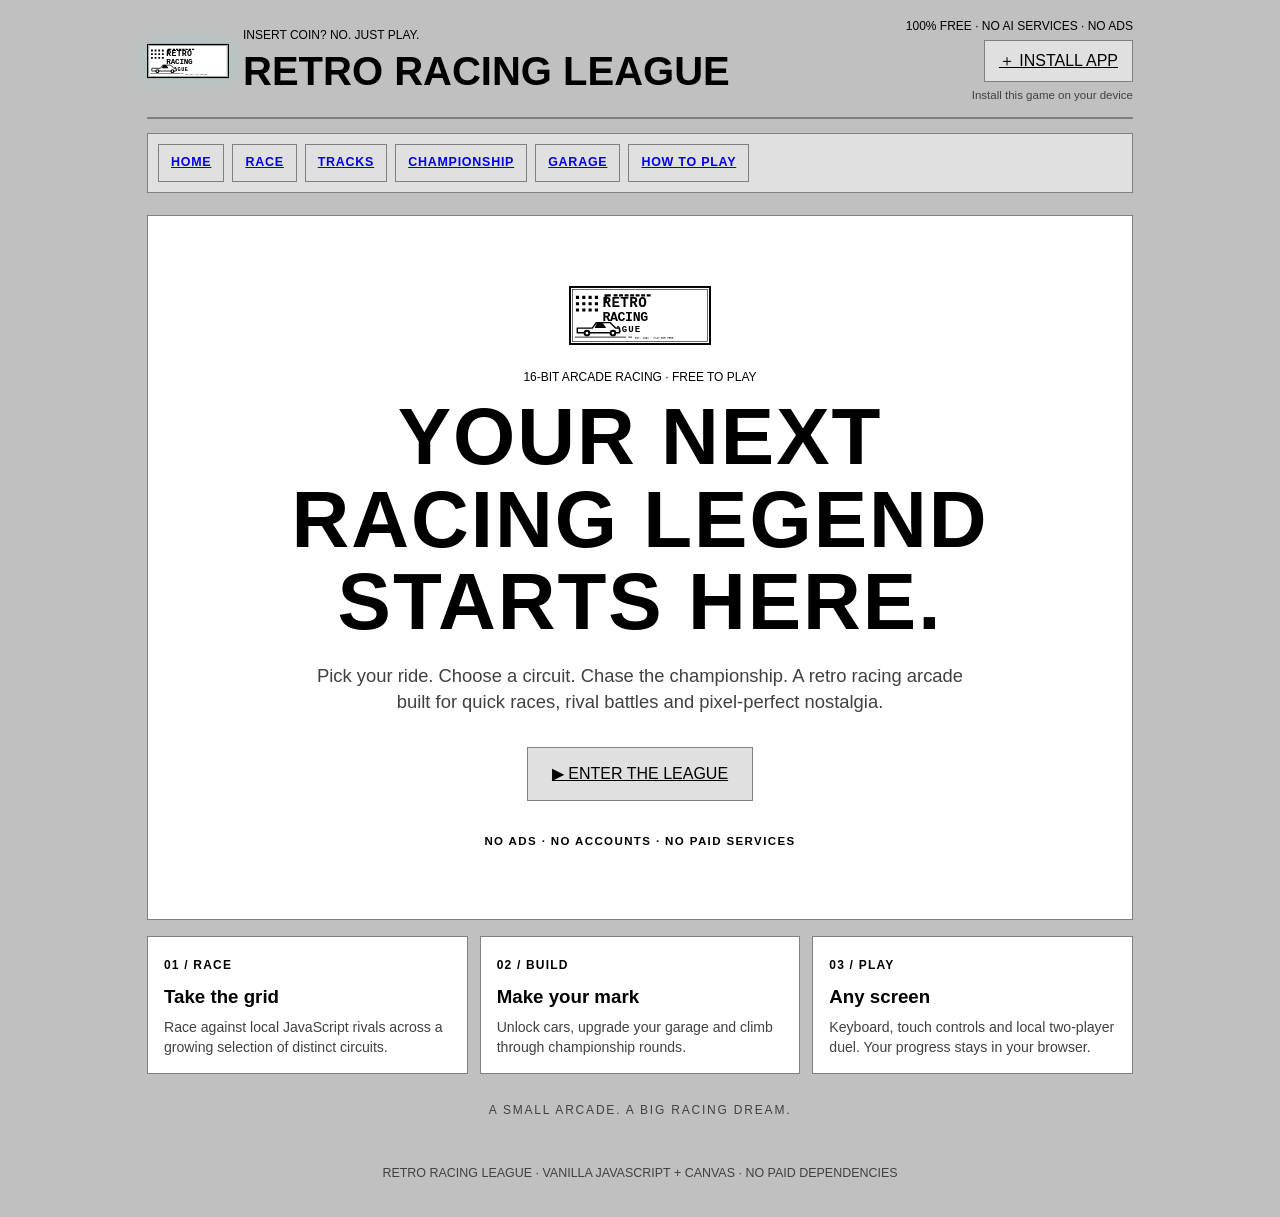
<file: index.html>
<!doctype html>
<html lang="en">
<head>
<meta charset="utf-8"><meta name="viewport" content="width=device-width,initial-scale=1,viewport-fit=cover">
<meta name="theme-color" content="#101018"><meta name="description" content="A free 16-bit arcade racing career. Original Canvas graphics, local JavaScript rivals, no ads, no accounts, no paid services.">
<meta name="application-name" content="Retro Racing League"><meta name="mobile-web-app-capable" content="yes"><meta name="apple-mobile-web-app-capable" content="yes"><meta name="apple-mobile-web-app-title" content="Retro Racing League"><meta name="apple-mobile-web-app-status-bar-style" content="black-translucent">
<link rel="icon" type="image/svg+xml" href="assets/rrl-icon.svg"><link rel="apple-touch-icon" href="assets/rrl-logo.svg"><link rel="manifest" href="manifest.webmanifest">
<title>Retro Racing League</title><link rel="stylesheet" href="css/style.css">
</head>
<body><div class="shell">
<header class="mast"><a class="brand-lockup brand-home" href="#landing" aria-label="Retro Racing League home"><img class="brand-logo" src="assets/rrl-logo.svg" width="76" height="76" alt=""><div><p class="eyebrow">INSERT COIN? NO. JUST PLAY.</p><h1>RETRO <span>RACING</span> LEAGUE</h1></div></a><div class="mast-actions"><p class="free-tag">100% FREE · NO AI SERVICES · NO ADS</p><button id="installApp" class="install-button" type="button">＋ INSTALL APP</button><p id="installStatus" class="install-status" role="status" aria-live="polite">Install this game on your device</p></div></header>
<nav class="site-nav" aria-label="Main navigation"><a href="index.html">HOME</a><a href="index.html#game">RACE</a><a href="tracks.html">TRACKS</a><a href="championship.html">CHAMPIONSHIP</a><a href="garage.html">GARAGE</a><a href="how-to-play.html">HOW TO PLAY</a></nav>
<main id="landingPage" class="landing-page">
<section class="landing-hero"><div class="landing-mark"><img src="assets/rrl-logo.svg" alt="Retro Racing League emblem"></div><p class="eyebrow">16-BIT ARCADE RACING · FREE TO PLAY</p><h2>YOUR NEXT<br><span>RACING LEGEND</span><br>STARTS HERE.</h2><p class="landing-copy">Pick your ride. Choose a circuit. Chase the championship. A retro racing arcade built for quick races, rival battles and pixel-perfect nostalgia.</p><a class="landing-start" href="#game">▶ ENTER THE LEAGUE</a><p class="landing-free">NO ADS · NO ACCOUNTS · NO PAID SERVICES</p></section>
<section class="landing-features"><article><b>01 / RACE</b><h3>Take the grid</h3><p>Race against local JavaScript rivals across a growing selection of distinct circuits.</p></article><article><b>02 / BUILD</b><h3>Make your mark</h3><p>Unlock cars, upgrade your garage and climb through championship rounds.</p></article><article><b>03 / PLAY</b><h3>Any screen</h3><p>Keyboard, touch controls and local two-player duel. Your progress stays in your browser.</p></article></section>
<p class="landing-foot">A SMALL ARCADE. A BIG RACING DREAM.</p></main>
<main id="gamePage" hidden>
<section class="game-panel">
<div id="canvasFrame" class="canvas-frame"><canvas id="game" width="800" height="500" aria-label="Top-down racing game. Use arrow keys or touch controls."></canvas>
<div id="overlay" class="overlay"><h2 id="overlayTitle">READY, RACER?</h2><p id="overlayText">Choose your setup and race three laps.</p><button id="startBtn">▶ START RACE</button></div></div>
<div class="race-strip"><span id="status" role="status" aria-live="polite">GRID READY</span><span id="speed">SPEED 000</span><span id="lap">LAP 0 / 3</span><span id="position">POS — / 4</span></div>
<div class="touch-controls" role="group" aria-label="On-screen driving buttons. Press and hold to steer, accelerate, brake, or use nitro."><button class="drive-button steer-button" data-control="left" aria-label="Hold to steer left">◀</button><button class="drive-button brake-button" data-control="brake" aria-label="Hold to brake">▼ BRAKE</button><button class="drive-button steer-button" data-control="right" aria-label="Hold to steer right">▶</button><button class="drive-button nitro-button" data-control="nitro" aria-label="Hold to use nitro">⚡ NITRO</button><button class="drive-button start-button" id="mobileStart" type="button">▶ START</button><button class="drive-button gas-button" data-control="gas" aria-label="Hold to accelerate">▲ GAS</button></div>
<p class="hint">KEYS: <kbd>←</kbd><kbd>→</kbd> steer · <kbd>↑</kbd> accelerate · <kbd>↓</kbd> brake · <kbd>SPACE</kbd> nitro · <kbd>P</kbd> pause · <kbd>ENTER</kbd> start · P2: <kbd>W</kbd><kbd>A</kbd><kbd>S</kbd><kbd>D</kbd> drive, <kbd>SHIFT</kbd> nitro</p>
</section>
<aside class="sidebar">
<section class="panel"><h2>RACE SETUP</h2>
<label for="difficulty">Difficulty</label><select id="difficulty"><option value="easy">Easy</option><option value="normal" selected>Normal</option><option value="hard">Hard</option><option value="expert">Expert</option></select>
<label for="mode">Race mode</label><select id="mode"><option value="grandprix">Grand Prix</option><option value="timeattack">Time Attack</option><option value="elimination">Elimination</option><option value="endurance">Endurance</option><option value="duel">LOCAL 2-PLAYER DUEL</option></select>
<label for="track">Circuit</label><select id="track"><option value="neon">Neon City</option><option value="desert">Pixel Desert</option><option value="forest">Forest Sprint</option><option value="coast">Coastal Run</option><option value="night">Midnight Run</option><option value="canyon">Canyon Loop</option><option value="snow">Snow Circuit</option><option value="harbor">Pixel Harbor</option><option value="mountain">Mountain Pass</option><option value="stadium">Turbo Stadium</option><option value="skyline">Skyline Express</option><option value="volcano">Volcano Run</option><option value="wetlands">Marshland GP</option><option value="tokyo">Pixel Tokyo</option><option value="ruins">Temple Ruins</option><option value="dunes">Dune Serpent</option><option value="glacier">Glacier Ring</option><option value="farmland">Harvest Raceway</option><option value="industrial">Industrial Zone</option><option value="lunar">Lunar Circuit</option></select><div class="track-tools"><label class="track-search-label" for="trackSearch">Find a circuit</label><input id="trackSearch" type="search" placeholder="Search name, surface or circuit ID" autocomplete="off"><div class="track-tool-buttons"><label class="favorite-filter"><input id="trackFavoritesOnly" type="checkbox"> Favorites only</label><button id="randomTrack" type="button" class="secondary">🎲 RANDOM CIRCUIT</button></div></div><div id="trackPicker" class="track-picker" aria-label="Choose a racing circuit"></div><p id="trackDetails" class="track-details" aria-live="polite">Choose a circuit to see its surface and handling.</p>
<label for="weather">Conditions</label><select id="weather"><option value="dry">Dry</option><option value="wet">Wet</option></select>
<label for="car">Car</label><select id="car"></select>
<button id="newRace" class="wide">↻ NEW RACE</button><button id="pauseBtn" class="wide secondary">Ⅱ PAUSE / RESUME</button><button id="pitBtn" class="wide secondary">PIT STOP · ENDURANCE</button><button id="soundBtn" class="wide secondary">SOUND: OFF</button><button id="crtBtn" class="wide secondary">CRT: OFF</button><label for="quality">Visual effects</label><select id="quality"><option value="high">High</option><option value="low">Reduced effects</option></select>
</section>
<section class="panel"><h2>TELEMETRY</h2><div class="stats">
<div><small>Championship</small><strong id="raceNo">1 / 5</strong></div><div><small>Lap</small><strong id="lapStat">0 / 3</strong></div>
<div><small>Credits</small><strong id="credits">0</strong></div><div><small>Best lap</small><strong id="best">—</strong></div>
<div><small>Position</small><strong id="positionStat">—</strong></div><div><small>Nitro</small><strong id="nitroStat">100%</strong></div></div>
<p class="muted" id="championship">Championship points: 0</p><p class="muted" id="record">Races: 0 · Wins: 0</p><h3>RACE ENGINEER</h3><p id="engineerAdvice" class="muted" role="status" aria-live="polite">Engineer online · Choose a race setup.</p></section>
<section class="panel"><h2>GARAGE</h2><p class="car-name" id="carName">01 — PIXEL GT</p><p class="muted" id="carInfo">Balanced starter car.</p>
<button id="upgradeEngine" class="wide">ENGINE +1 · 100 CR</button><button id="upgradeHandling" class="wide secondary">HANDLING +1 · 100 CR</button><p class="muted" id="upgradeStats">Engine 0/5 · Handling 0/5</p><label for="paint">Cosmetic paint</label><select id="paint"></select><button id="buyPaint" class="wide secondary">UNLOCK PAINT · 150 CR</button><p class="muted">Paint changes are visual only.</p></section>
<section class="panel"><h2>CAREER & RECORDS</h2><p class="muted" id="achievements">Achievements: 0 / 8</p><ul id="achievementList" class="achievement-list"></ul><div class="button-pair"><button id="exportSave">EXPORT SAVE</button><button id="importSave">IMPORT SAVE</button></div><input id="saveFile" type="file" accept="application/json,.json" hidden><button id="resetSave" class="wide danger">RESET LOCAL SAVE</button><p class="muted">Your save stays in this browser. Export a backup to move it to another device.</p></section>

<section class="panel extras-panel"><h2>CHAMPIONSHIP STANDINGS</h2><p class="muted">Local season standings are saved in this browser.</p><div id="standings" aria-live="polite"></div><h2>CHALLENGE BOARD</h2><label for="challenge">Challenge</label><select id="challenge"><option value="clean">Clean Racer · Normal · Dry</option><option value="rain">Rain Runner · Hard · Wet</option><option value="time">Time Trial · Normal · Time Attack</option><option value="enduro">Endurance Test · Easy · 8 laps</option><option value="expert">Expert Lap · Expert · Dry</option></select><button id="launchChallenge" class="wide">▶ START CHALLENGE</button><p id="challengeRecord" class="muted">Personal challenge records are stored locally.</p><h2>TRACK EDITOR</h2><p class="muted">Create a custom circuit shape and save it as a playable local circuit.</p><label for="editorWidth">Circuit width / radius</label><input id="editorWidth" type="range" min="205" max="270" value="240"><label for="editorBend">Corner variation</label><input id="editorBend" type="range" min="0" max="12" value="4"><label for="editorAsymmetry">Circuit asymmetry</label><input id="editorAsymmetry" type="range" min="0" max="12" value="3"><canvas id="trackPreview" width="320" height="180" aria-label="Custom track preview"></canvas><label for="customTrackName">Circuit name</label><input id="customTrackName" maxlength="22" value="MY CUSTOM CIRCUIT"><button id="saveCustomTrack" class="wide">SAVE CUSTOM CIRCUIT</button><p id="editorStatus" class="muted" role="status">Saved custom circuits appear in the circuit selector.</p><h2>ACCESSIBILITY & STYLE</h2><div class="button-pair"><button id="contrastToggle" class="secondary">HIGH CONTRAST</button><button id="largeTextToggle" class="secondary">LARGE TEXT</button></div><div class="button-pair"><button id="reduceMotionToggle" class="secondary">REDUCE MOTION</button><button id="cosmeticToggle" class="secondary">ALT THEME</button></div><p class="muted">Custom tracks, settings and challenge records stay on this device.</p></section>
<section class="panel"><h2>RACE REPLAYS</h2><p class="muted">Your last five races are replayed locally. No uploads or accounts.</p><label for="replaySelect">Saved replay</label><select id="replaySelect"><option value="">No saved replays yet</option></select><div class="button-pair"><button id="playReplay" class="wide">▶ PLAY REPLAY</button><button id="stopReplay" class="wide secondary">■ STOP</button></div><p id="replayStatus" class="muted" role="status">Finish a race to save a replay.</p></section>
<section class="panel"><h2>FREE BY DESIGN</h2><ul><li>Local scripted JavaScript rivals</li><li>Original Canvas pixel art</li><li>No accounts, APIs or ads</li><li>Keyboard and touch controls</li><li>No paid assets or dependencies</li></ul></section>
</aside></main><footer>RETRO RACING LEAGUE · VANILLA JAVASCRIPT + CANVAS · NO PAID DEPENDENCIES</footer></div>
<script src="js/navigation.js" defer></script><script src="js/game.js" defer></script><script src="js/expansion.js" defer></script><script src="js/pwa.js" defer></script></body></html>
</file>
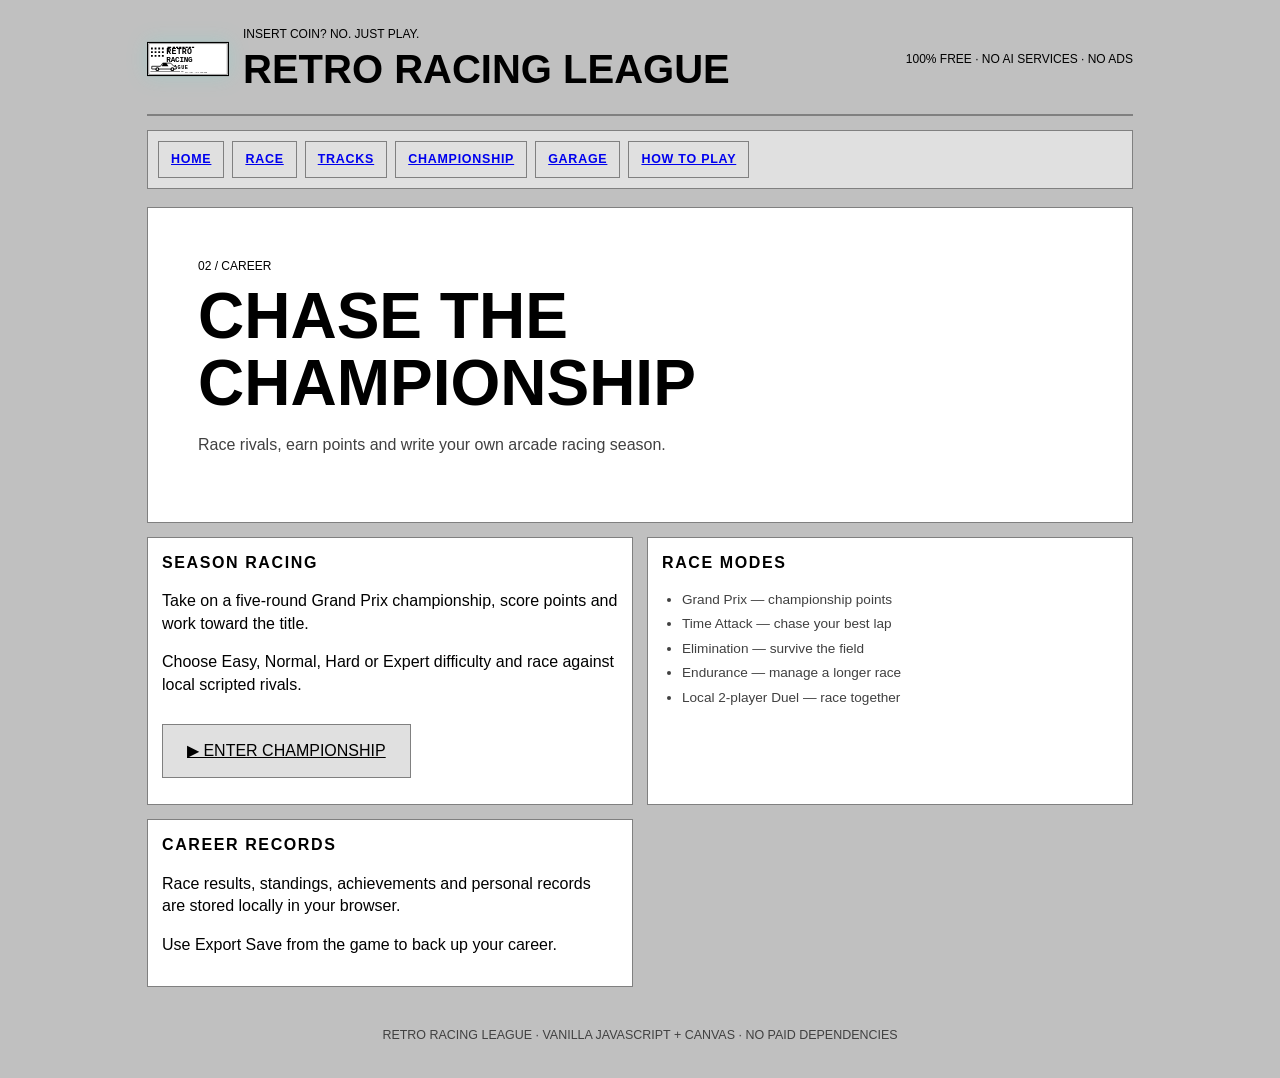
<file: championship.html>
<!doctype html>
<html lang="en"><head><meta charset="utf-8"><meta name="viewport" content="width=device-width,initial-scale=1,viewport-fit=cover"><meta name="theme-color" content="#101018"><link rel="icon" type="image/svg+xml" href="assets/rrl-icon.svg"><link rel="stylesheet" href="css/style.css"><title>Championship · Retro Racing League</title></head><body><div class="shell">
<header class="mast"><a class="brand-lockup brand-home" href="index.html" aria-label="Retro Racing League home"><img class="brand-logo" src="assets/rrl-logo.svg" width="76" height="76" alt=""><div><p class="eyebrow">INSERT COIN? NO. JUST PLAY.</p><h1>RETRO <span>RACING</span> LEAGUE</h1></div></a><p class="free-tag">100% FREE · NO AI SERVICES · NO ADS</p></header>
<nav class="site-nav" aria-label="Main navigation"><a href="index.html">HOME</a><a href="index.html#game">RACE</a><a href="tracks.html">TRACKS</a><a href="championship.html">CHAMPIONSHIP</a><a href="garage.html">GARAGE</a><a href="how-to-play.html">HOW TO PLAY</a></nav>
<main class="subpage"><section class="subpage-hero"><p class="eyebrow">02 / CAREER</p><h2>CHASE THE CHAMPIONSHIP</h2><p>Race rivals, earn points and write your own arcade racing season.</p></section><section class="subpage-grid"><article class="panel"><h2>SEASON RACING</h2><p>Take on a five-round Grand Prix championship, score points and work toward the title.</p><p>Choose Easy, Normal, Hard or Expert difficulty and race against local scripted rivals.</p><a class="landing-start" href="index.html#game">▶ ENTER CHAMPIONSHIP</a></article><article class="panel"><h2>RACE MODES</h2><ul><li>Grand Prix — championship points</li><li>Time Attack — chase your best lap</li><li>Elimination — survive the field</li><li>Endurance — manage a longer race</li><li>Local 2-player Duel — race together</li></ul></article><article class="panel"><h2>CAREER RECORDS</h2><p>Race results, standings, achievements and personal records are stored locally in your browser.</p><p>Use Export Save from the game to back up your career.</p></article></section></main><footer>RETRO RACING LEAGUE · VANILLA JAVASCRIPT + CANVAS · NO PAID DEPENDENCIES</footer></div></body></html>
</file>
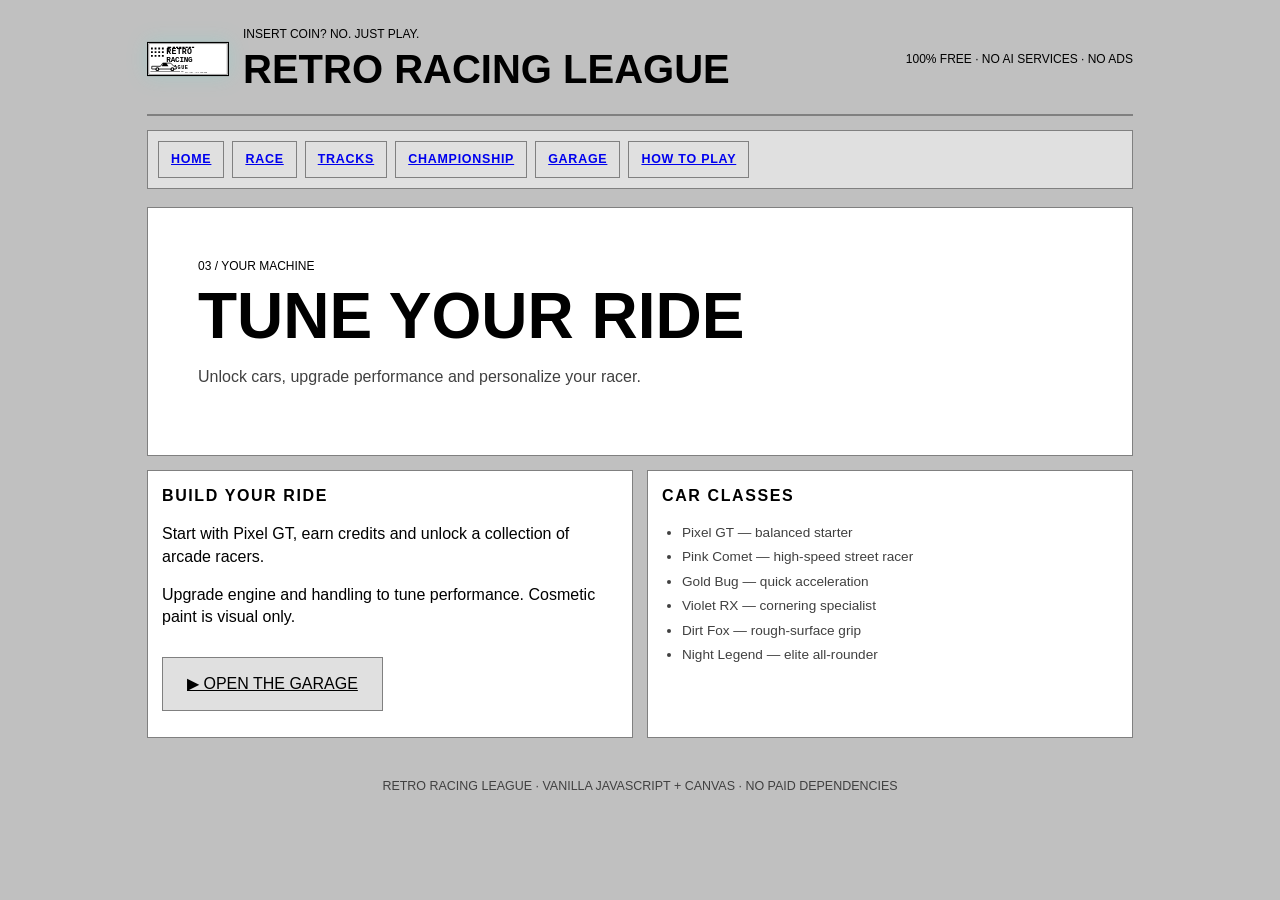
<file: garage.html>
<!doctype html>
<html lang="en"><head><meta charset="utf-8"><meta name="viewport" content="width=device-width,initial-scale=1,viewport-fit=cover"><meta name="theme-color" content="#101018"><link rel="icon" type="image/svg+xml" href="assets/rrl-icon.svg"><link rel="stylesheet" href="css/style.css"><title>Garage · Retro Racing League</title></head><body><div class="shell">
<header class="mast"><a class="brand-lockup brand-home" href="index.html" aria-label="Retro Racing League home"><img class="brand-logo" src="assets/rrl-logo.svg" width="76" height="76" alt=""><div><p class="eyebrow">INSERT COIN? NO. JUST PLAY.</p><h1>RETRO <span>RACING</span> LEAGUE</h1></div></a><p class="free-tag">100% FREE · NO AI SERVICES · NO ADS</p></header>
<nav class="site-nav" aria-label="Main navigation"><a href="index.html">HOME</a><a href="index.html#game">RACE</a><a href="tracks.html">TRACKS</a><a href="championship.html">CHAMPIONSHIP</a><a href="garage.html">GARAGE</a><a href="how-to-play.html">HOW TO PLAY</a></nav>
<main class="subpage"><section class="subpage-hero"><p class="eyebrow">03 / YOUR MACHINE</p><h2>TUNE YOUR RIDE</h2><p>Unlock cars, upgrade performance and personalize your racer.</p></section><section class="subpage-grid"><article class="panel"><h2>BUILD YOUR RIDE</h2><p>Start with Pixel GT, earn credits and unlock a collection of arcade racers.</p><p>Upgrade engine and handling to tune performance. Cosmetic paint is visual only.</p><a class="landing-start" href="index.html#game">▶ OPEN THE GARAGE</a></article><article class="panel"><h2>CAR CLASSES</h2><ul><li>Pixel GT — balanced starter</li><li>Pink Comet — high-speed street racer</li><li>Gold Bug — quick acceleration</li><li>Violet RX — cornering specialist</li><li>Dirt Fox — rough-surface grip</li><li>Night Legend — elite all-rounder</li></ul></article></section></main><footer>RETRO RACING LEAGUE · VANILLA JAVASCRIPT + CANVAS · NO PAID DEPENDENCIES</footer></div></body></html>
</file>
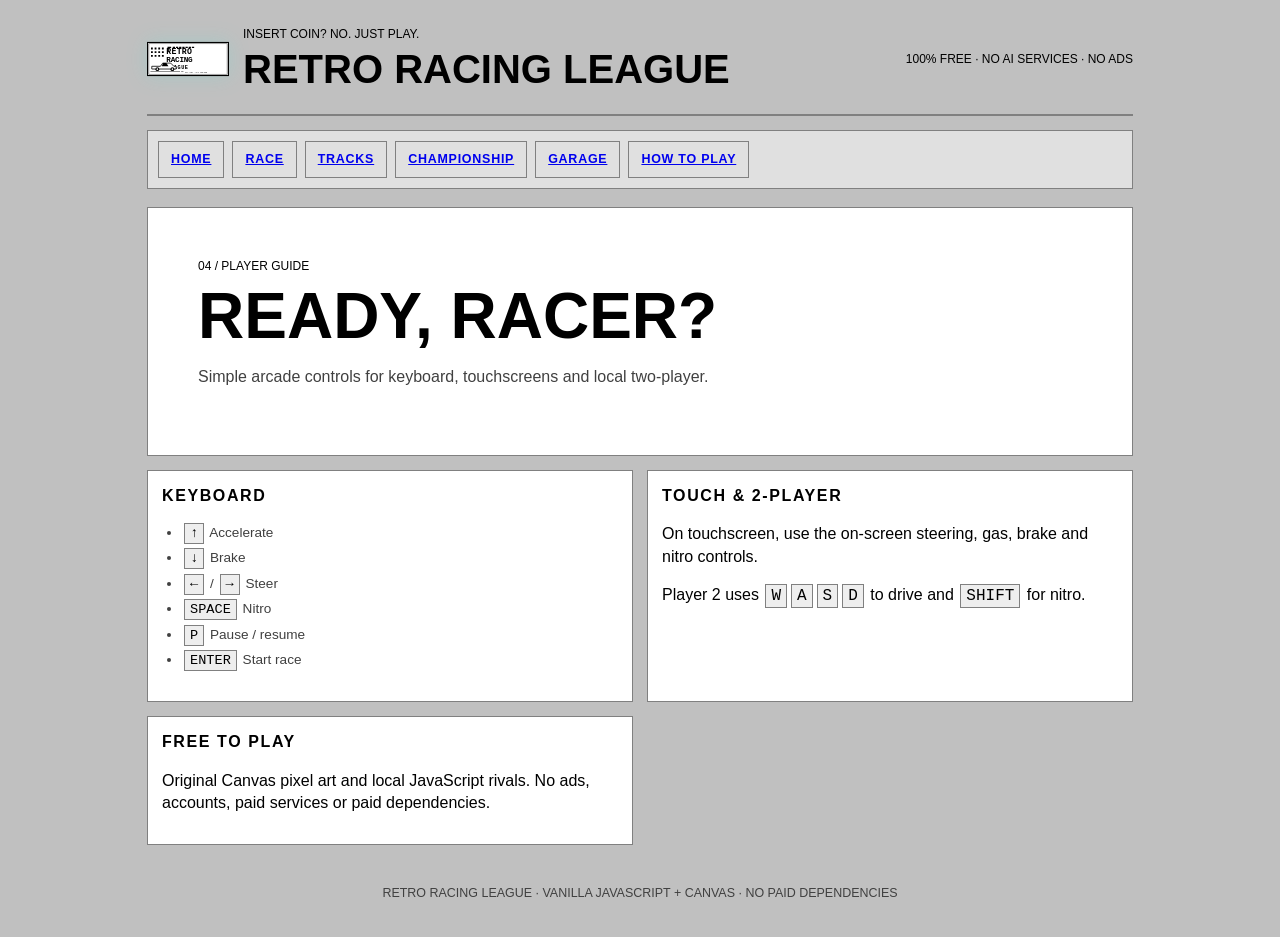
<file: how-to-play.html>
<!doctype html>
<html lang="en"><head><meta charset="utf-8"><meta name="viewport" content="width=device-width,initial-scale=1,viewport-fit=cover"><meta name="theme-color" content="#101018"><link rel="icon" type="image/svg+xml" href="assets/rrl-icon.svg"><link rel="stylesheet" href="css/style.css"><title>How to Play · Retro Racing League</title></head><body><div class="shell">
<header class="mast"><a class="brand-lockup brand-home" href="index.html" aria-label="Retro Racing League home"><img class="brand-logo" src="assets/rrl-logo.svg" width="76" height="76" alt=""><div><p class="eyebrow">INSERT COIN? NO. JUST PLAY.</p><h1>RETRO <span>RACING</span> LEAGUE</h1></div></a><p class="free-tag">100% FREE · NO AI SERVICES · NO ADS</p></header>
<nav class="site-nav" aria-label="Main navigation"><a href="index.html">HOME</a><a href="index.html#game">RACE</a><a href="tracks.html">TRACKS</a><a href="championship.html">CHAMPIONSHIP</a><a href="garage.html">GARAGE</a><a href="how-to-play.html">HOW TO PLAY</a></nav>
<main class="subpage"><section class="subpage-hero"><p class="eyebrow">04 / PLAYER GUIDE</p><h2>READY, RACER?</h2><p>Simple arcade controls for keyboard, touchscreens and local two-player.</p></section><section class="subpage-grid"><article class="panel"><h2>KEYBOARD</h2><ul><li><kbd>↑</kbd> Accelerate</li><li><kbd>↓</kbd> Brake</li><li><kbd>←</kbd> / <kbd>→</kbd> Steer</li><li><kbd>SPACE</kbd> Nitro</li><li><kbd>P</kbd> Pause / resume</li><li><kbd>ENTER</kbd> Start race</li></ul></article><article class="panel"><h2>TOUCH & 2-PLAYER</h2><p>On touchscreen, use the on-screen steering, gas, brake and nitro controls.</p><p>Player 2 uses <kbd>W</kbd><kbd>A</kbd><kbd>S</kbd><kbd>D</kbd> to drive and <kbd>SHIFT</kbd> for nitro.</p></article><article class="panel"><h2>FREE TO PLAY</h2><p>Original Canvas pixel art and local JavaScript rivals. No ads, accounts, paid services or paid dependencies.</p></article></section></main><footer>RETRO RACING LEAGUE · VANILLA JAVASCRIPT + CANVAS · NO PAID DEPENDENCIES</footer></div></body></html>
</file>
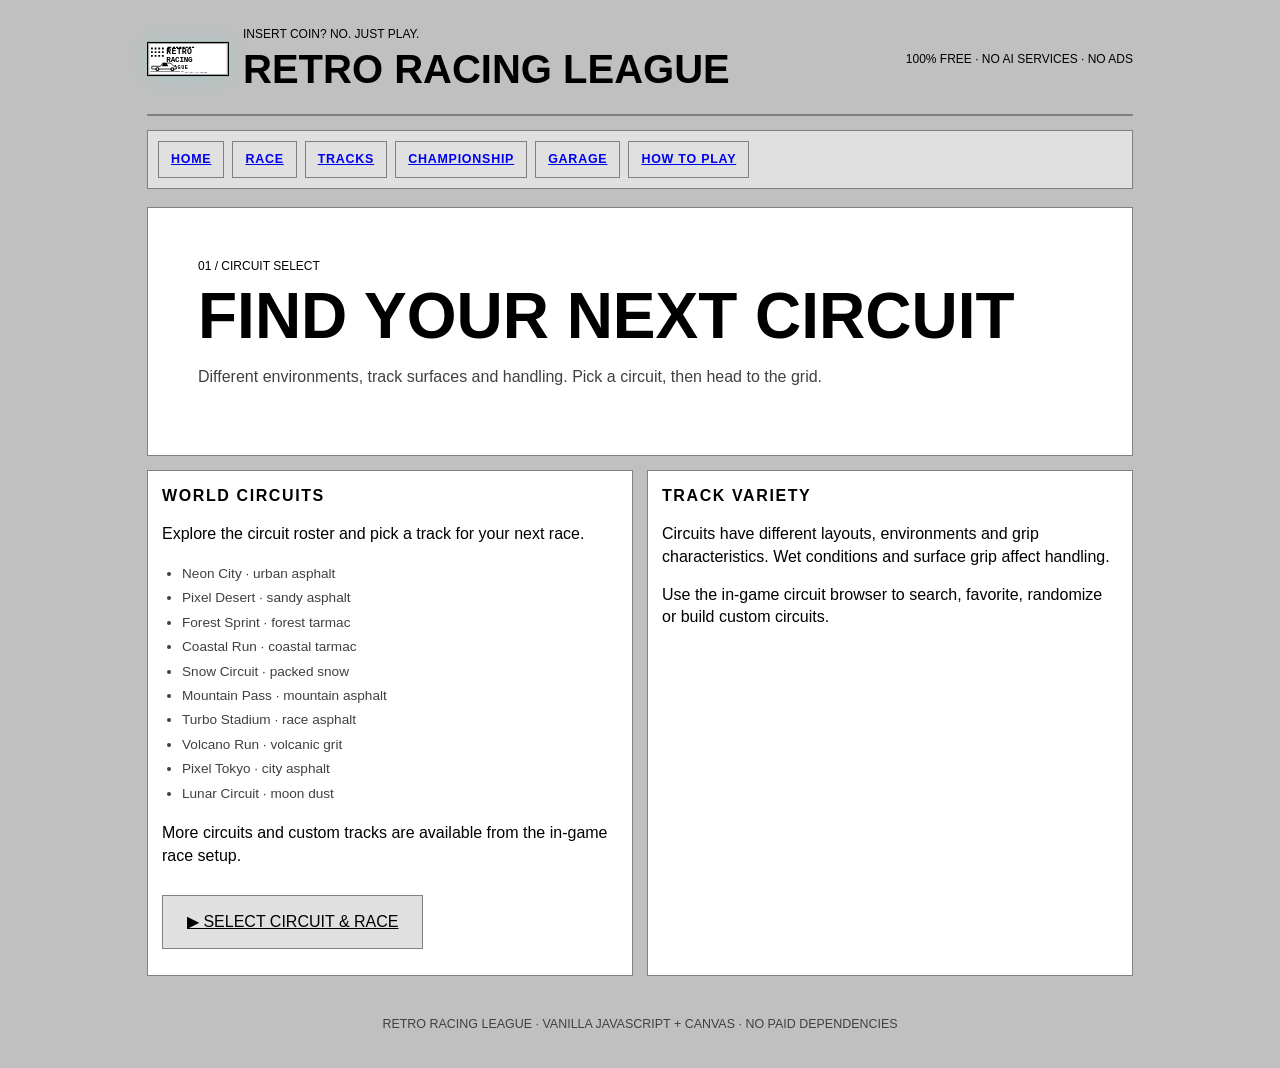
<file: tracks.html>
<!doctype html>
<html lang="en"><head><meta charset="utf-8"><meta name="viewport" content="width=device-width,initial-scale=1,viewport-fit=cover"><meta name="theme-color" content="#101018"><link rel="icon" type="image/svg+xml" href="assets/rrl-icon.svg"><link rel="stylesheet" href="css/style.css"><title>Tracks · Retro Racing League</title></head><body><div class="shell">
<header class="mast"><a class="brand-lockup brand-home" href="index.html" aria-label="Retro Racing League home"><img class="brand-logo" src="assets/rrl-logo.svg" width="76" height="76" alt=""><div><p class="eyebrow">INSERT COIN? NO. JUST PLAY.</p><h1>RETRO <span>RACING</span> LEAGUE</h1></div></a><p class="free-tag">100% FREE · NO AI SERVICES · NO ADS</p></header>
<nav class="site-nav" aria-label="Main navigation"><a href="index.html">HOME</a><a href="index.html#game">RACE</a><a href="tracks.html">TRACKS</a><a href="championship.html">CHAMPIONSHIP</a><a href="garage.html">GARAGE</a><a href="how-to-play.html">HOW TO PLAY</a></nav>
<main class="subpage"><section class="subpage-hero"><p class="eyebrow">01 / CIRCUIT SELECT</p><h2>FIND YOUR NEXT CIRCUIT</h2><p>Different environments, track surfaces and handling. Pick a circuit, then head to the grid.</p></section><section class="subpage-grid"><article class="panel"><h2>WORLD CIRCUITS</h2><p>Explore the circuit roster and pick a track for your next race.</p><ul><li>Neon City · urban asphalt</li><li>Pixel Desert · sandy asphalt</li><li>Forest Sprint · forest tarmac</li><li>Coastal Run · coastal tarmac</li><li>Snow Circuit · packed snow</li><li>Mountain Pass · mountain asphalt</li><li>Turbo Stadium · race asphalt</li><li>Volcano Run · volcanic grit</li><li>Pixel Tokyo · city asphalt</li><li>Lunar Circuit · moon dust</li></ul><p>More circuits and custom tracks are available from the in-game race setup.</p><a class="landing-start" href="index.html#game">▶ SELECT CIRCUIT & RACE</a></article><article class="panel"><h2>TRACK VARIETY</h2><p>Circuits have different layouts, environments and grip characteristics. Wet conditions and surface grip affect handling.</p><p>Use the in-game circuit browser to search, favorite, randomize or build custom circuits.</p></article></section></main><footer>RETRO RACING LEAGUE · VANILLA JAVASCRIPT + CANVAS · NO PAID DEPENDENCIES</footer></div></body></html>
</file>
<file: css/style.css>
:root{color-scheme:dark;--bg:#101018;--panel:#1b1b2b;--ink:#f6f3ff;--muted:#aaa7c3;--pink:#ff4f9a;--cyan:#4ce6dc;--yellow:#ffe66d;--line:#46435d}*{box-sizing:border-box}body{margin:0;min-height:100vh;background:radial-gradient(ellipse at top,#282047,#101018 62%);color:var(--ink);font:16px/1.45 system-ui,sans-serif}.shell{max-width:1280px;margin:auto;padding:18px}.mast{display:flex;justify-content:space-between;align-items:center;gap:12px;flex-wrap:wrap;border-bottom:2px solid var(--pink);padding-bottom:14px}.eyebrow{margin:0;color:var(--yellow);font-size:.75rem;font-weight:900;letter-spacing:.18em}.mast h1{margin:4px 0 0;font-size:clamp(1.5rem,4vw,2.5rem);line-height:1.15;letter-spacing:.04em;text-shadow:3px 3px #9a2876}.mast h1 span{color:var(--cyan)}.free-tag{font-weight:900;color:var(--cyan);font-size:.75rem;letter-spacing:.08em}.layout,main{display:grid;grid-template-columns:minmax(0,1fr) 310px;gap:16px;margin-top:18px;align-items:start}.game-panel,.panel{background:#171725ed;border:2px solid var(--line);padding:14px;box-shadow:5px 5px 0 #0005;border-radius:5px;min-width:0}.canvas-frame{position:relative;background:#070810;border:3px solid #77718f;line-height:0;overflow:hidden}canvas{display:block;width:100%;height:auto;aspect-ratio:8/5;image-rendering:pixelated;touch-action:none}.overlay{position:absolute;inset:0;display:flex;flex-direction:column;align-items:center;justify-content:center;text-align:center;padding:16px;background:#090916d9;line-height:1.4}.overlay.hidden{display:none}.overlay h2{color:var(--yellow);font-size:clamp(1.2rem,3vw,2rem);margin:0 0 8px;text-shadow:2px 2px #a12c70}.overlay p{margin:0 0 16px;max-width:40rem}.race-strip{display:flex;justify-content:space-between;gap:8px;flex-wrap:wrap;padding:10px 0;color:var(--cyan);font-size:.85rem;font-weight:900}.touch-controls{display:grid;grid-template-columns:repeat(3,minmax(0,1fr));gap:8px}.touch-controls button{min-height:48px;touch-action:none;user-select:none;-webkit-user-select:none}.hint,.muted{color:var(--muted);font-size:.85rem}.hint{line-height:2}kbd{border:1px solid #666;padding:2px 5px;border-radius:3px;color:var(--yellow);margin:0 2px}button,select,input{font:inherit}button{cursor:pointer;border:2px solid var(--cyan);background:#182a35;color:var(--ink);padding:.7rem .8rem;font-weight:850;box-shadow:3px 3px 0 #000;border-radius:4px}button:hover,button:focus-visible{background:var(--cyan);color:#101018;outline:2px solid white;outline-offset:2px}button:disabled{opacity:.45;cursor:not-allowed}.secondary{border-color:var(--line);background:#262438}.danger{border-color:#ff6688;background:#351c2c}.sidebar{display:flex;flex-direction:column;gap:12px}.panel h2{font-size:1rem;color:var(--yellow);letter-spacing:.1em;margin:0 0 10px}.panel label{display:block;margin:8px 0 4px;color:var(--muted);font-size:.85rem}.panel select{width:100%;padding:10px;background:#101018;border:1px solid var(--line);color:var(--ink);border-radius:4px}.wide{display:block;width:100%;margin-top:9px}.stats{display:grid;grid-template-columns:1fr 1fr;gap:8px}.stats>div{padding:9px;background:#101018;border:1px solid var(--line);min-width:0}.stats small{display:block;color:var(--muted)}.stats strong{display:block;color:var(--cyan);font-size:1.05rem;overflow-wrap:anywhere}.car-name{color:var(--pink);font-weight:900}.panel ul{padding-left:20px;color:var(--muted);font-size:.85rem}.achievement-list{margin:4px 0 12px}.achievement-list li{margin:3px 0}.achievement-list .locked{opacity:.55}.button-pair{display:grid;grid-template-columns:1fr 1fr;gap:8px}.button-pair button{font-size:.75rem;padding:.65rem .3rem}footer{text-align:center;color:var(--muted);font-size:.78rem;padding:22px 0}@media(max-width:900px){.layout,main{grid-template-columns:1fr}.sidebar{display:grid;grid-template-columns:repeat(2,minmax(0,1fr))}.sidebar .panel:last-child{grid-column:1/-1}}@media(max-width:520px){.shell{padding:10px}.game-panel,.panel{padding:10px}.sidebar{grid-template-columns:1fr}.sidebar .panel:last-child{grid-column:auto}.touch-controls{gap:5px}.touch-controls button{font-size:.82rem;padding:.6rem .25rem;min-height:48px}.race-strip{font-size:.75rem}.free-tag{font-size:.68rem}.hint{font-size:.75rem}}@media(prefers-reduced-motion:reduce){*{scroll-behavior:auto!important;animation:none!important;transition:none!important}}
.canvas-frame.crt::after{content:"";position:absolute;inset:0;pointer-events:none;background:repeating-linear-gradient(to bottom,transparent 0,transparent 3px,#00000035 4px);box-shadow:inset 0 0 35px #0009}.achievement-list .earned{color:var(--yellow)}.canvas-frame.crt canvas{filter:contrast(1.08) saturate(1.12)}
/* Expansion features: editor, standings, accessibility and responsive controls */
.extras-panel{grid-column:1/-1}.extras-panel h2:not(:first-child){margin-top:22px;border-top:1px solid var(--line);padding-top:14px}
.extras-panel input[type=range]{width:100%;accent-color:var(--cyan);min-height:32px}
#trackPreview{display:block;width:100%;max-width:480px;height:auto;margin:10px auto;border:1px solid var(--line);background:#101018;image-rendering:pixelated}
#standings{overflow-x:auto}#standings table{width:100%;border-collapse:collapse;font-size:.9rem}#standings th,#standings td{text-align:left;padding:7px;border-bottom:1px solid var(--line)}#standings th{color:var(--yellow)}
button:focus-visible,select:focus-visible,input:focus-visible{outline:3px solid var(--yellow);outline-offset:3px}
button:disabled{opacity:.55;cursor:not-allowed}
body.high-contrast{--bg:#000;--panel:#000;--ink:#fff;--muted:#fff;--line:#fff;background:#000}
body.large-text{font-size:19px}body.alt-theme{--pink:#ffb000;--cyan:#baff00;--yellow:#ffb000}
body.reduce-motion *,body.reduce-motion *::before,body.reduce-motion *::after{animation:none!important;transition:none!important;scroll-behavior:auto!important}
.extras-panel button{min-height:42px}.extras-panel label{display:block;margin-top:8px}
@media(max-width:760px){.layout,main{grid-template-columns:minmax(0,1fr)}.sidebar{display:flex;flex-direction:column}.extras-panel{grid-column:auto}.shell{padding:9px}.game-panel,.panel{padding:10px}.touch-controls button{min-height:48px;touch-action:manipulation}button,select,input{font-size:16px}.race-strip{font-size:.78rem}}
@media(prefers-reduced-motion:reduce){*,*::before,*::after{scroll-behavior:auto!important;animation-duration:.01ms!important;transition-duration:.01ms!important}}

/* Local duel and contextual engineer */
#engineerAdvice{border-left:3px solid var(--cyan);padding:8px 10px;background:#101018;border-radius:0 5px 5px 0;min-height:42px}
#game{display:block;width:100%;height:auto;aspect-ratio:8/5;touch-action:none}
.hint{line-height:1.8;overflow-wrap:anywhere}
#replayStatus,#editorStatus{overflow-wrap:anywhere}
@media(max-width:520px){.touch-controls{display:grid;grid-template-columns:repeat(3,minmax(0,1fr));gap:6px}.touch-controls button{padding:8px 4px;font-size:.78rem;min-width:0}.race-strip{display:grid;grid-template-columns:1fr 1fr;gap:5px}.mast{align-items:flex-start;flex-direction:column}.free-tag{margin-top:0}.button-pair{grid-template-columns:1fr 1fr}}
@media(orientation:landscape) and (max-height:520px){.shell{padding:6px}.mast{padding:5px}.mast h1{font-size:1.25rem}.game-panel{padding:6px}.touch-controls button{min-height:40px}.hint{margin:4px 0}}

/* Visible circuit picker: works alongside the native select and on touch screens. */
.track-picker{display:grid;grid-template-columns:repeat(2,minmax(0,1fr));gap:6px;margin:8px 0}
.track-pick{min-width:0;min-height:42px;padding:7px 8px;font-size:.76rem;line-height:1.2;text-align:left;border:1px solid var(--line);background:#101018;box-shadow:none;overflow-wrap:anywhere}
.track-pick::before{content:"";display:inline-block;width:8px;height:8px;margin-right:6px;border-radius:2px;background:var(--track-color,var(--cyan));vertical-align:middle}
.track-pick[aria-pressed="true"]{border:2px solid var(--cyan);background:#17313a;color:#fff;box-shadow:inset 3px 0 var(--cyan)}
.track-details{margin:4px 0 10px;padding:9px;background:#101018;border-left:3px solid var(--pink);color:var(--muted);font-size:.8rem;min-height:42px}
.track-details strong{color:var(--cyan)}

/* Brand and install controls */
.brand-lockup{display:flex;align-items:center;gap:14px;min-width:0}.brand-logo{display:block;flex:0 0 auto;width:clamp(54px,7vw,82px);height:auto;aspect-ratio:1;border-radius:12px;filter:drop-shadow(0 0 10px #4ce6dc35)}.mast-actions{display:flex;flex-direction:column;align-items:flex-end;gap:5px;min-width:190px}.mast-actions .free-tag{margin:0;text-align:right}.install-button{min-height:44px;padding:9px 14px;border-color:var(--yellow);background:#302642;color:var(--yellow);font-size:.85rem}.install-button[hidden]{display:none}.install-status{margin:0;max-width:290px;color:var(--muted);font-size:.72rem;text-align:right;overflow-wrap:anywhere}
.panel,.game-panel,.sidebar{min-width:0}.panel :is(p,li,small,strong,label){overflow-wrap:anywhere}.panel select,.panel input:not([type=checkbox]):not([type=range]),.panel button{max-width:100%;min-width:0}.track-picker{grid-template-columns:repeat(auto-fit,minmax(min(100%,118px),1fr))}button{min-height:42px;touch-action:manipulation}button:active{transform:translate(1px,1px)}
@media(min-width:1500px){.shell{max-width:1500px}.layout,main{grid-template-columns:minmax(0,1fr) minmax(300px,340px);gap:20px}}
@media(max-width:700px){.mast{align-items:stretch;gap:12px}.brand-lockup{align-items:center;gap:10px}.brand-logo{width:58px}.mast-actions{align-items:flex-start;min-width:0;width:100%}.mast-actions .free-tag,.install-status{text-align:left}.install-status{max-width:100%}.layout,main{grid-template-columns:minmax(0,1fr)}.sidebar{display:flex;flex-direction:column}.extras-panel{grid-column:auto}.game-panel,.panel{padding:clamp(8px,2.5vw,12px)}}
@media(max-width:420px){.shell{padding:7px}.brand-logo{width:48px}.mast h1{font-size:clamp(1.05rem,5.2vw,1.5rem);letter-spacing:0}.eyebrow{font-size:.62rem;letter-spacing:.08em}.free-tag{font-size:.65rem}.race-strip{display:grid;grid-template-columns:repeat(2,minmax(0,1fr))}.touch-controls{grid-template-columns:repeat(2,minmax(0,1fr))}.touch-controls button{font-size:.78rem;min-height:48px}.button-pair{grid-template-columns:repeat(2,minmax(0,1fr))}.button-pair button{overflow-wrap:anywhere}.stats{grid-template-columns:repeat(2,minmax(0,1fr))}.track-picker{grid-template-columns:repeat(2,minmax(0,1fr))}}
@media(hover:none){button:hover{background:#182a35;color:var(--ink)}button:active{background:var(--cyan);color:#101018}}
@media(orientation:landscape) and (max-height:520px) and (min-width:701px){main{grid-template-columns:minmax(0,1fr) minmax(260px,32%)}.brand-logo{width:46px}.mast{padding-bottom:7px}.touch-controls button{min-height:38px}}
@media print{.install-button,.install-status,.touch-controls,#startBtn{display:none!important}body{background:#fff;color:#111}.panel,.game-panel{box-shadow:none;break-inside:avoid}}

/* Circuit browser tools: searchable, keyboard-friendly and usable on narrow screens */
.track-tools{display:grid;gap:7px;margin:8px 0 10px}.track-search-label{margin:0!important}.track-tools input[type=search]{width:100%;min-width:0;padding:10px;background:#101018;border:1px solid var(--line);border-radius:4px;color:var(--ink)}.track-tool-buttons{display:flex;align-items:center;justify-content:space-between;gap:8px;flex-wrap:wrap}.favorite-filter{display:flex!important;align-items:center;gap:7px;margin:0!important}.favorite-filter input{accent-color:var(--pink);width:18px;height:18px}.track-picker{display:grid;grid-template-columns:repeat(2,minmax(0,1fr));gap:6px;max-height:320px;overflow:auto;overscroll-behavior:contain;padding:2px}.track-tile{display:grid;grid-template-columns:minmax(0,1fr) 38px;gap:4px;min-width:0}.track-tile[hidden]{display:none!important}.track-pick{min-width:0;min-height:42px;padding:7px 6px;text-align:left;font-size:.75rem;line-height:1.25;overflow-wrap:anywhere;border-color:var(--track-color,var(--cyan));box-shadow:2px 2px 0 #000}.track-pick.selected{background:var(--track-color,var(--cyan));color:#101018;outline:2px solid white;outline-offset:1px}.track-favorite{padding:4px;min-width:36px;min-height:42px;border-color:var(--line);color:var(--yellow);font-size:1.1rem;box-shadow:2px 2px 0 #000}.track-favorite[aria-pressed=true]{border-color:var(--yellow);background:#3a3220;color:var(--yellow)}.track-picker[data-empty=true]::after{content:"NO CIRCUITS MATCH — TRY ANOTHER SEARCH";display:block;grid-column:1/-1;padding:14px;color:var(--muted);font-size:.8rem;text-align:center}@media(max-width:520px){.track-picker{grid-template-columns:repeat(2,minmax(0,1fr));max-height:280px}.track-tool-buttons button{font-size:.75rem;padding:.55rem}.track-pick{font-size:.7rem}.track-tile{grid-template-columns:minmax(0,1fr) 34px}.track-favorite{min-width:32px}}

/* Landing screen and hash-based navigation: refresh retains the current view. */
.brand-home{color:inherit;text-decoration:none}
.brand-home:focus-visible{outline:3px solid var(--yellow);outline-offset:5px;border-radius:8px}
.landing-page{display:block!important;max-width:1000px;margin:22px auto 0}
.landing-hero{position:relative;overflow:hidden;text-align:center;padding:clamp(26px,6vw,70px) 18px;border:2px solid var(--pink);border-radius:8px;background:linear-gradient(145deg,#211c3b,#101018 65%);box-shadow:7px 7px 0 #0006}
.landing-mark img{width:clamp(82px,14vw,142px);height:auto;filter:drop-shadow(0 0 16px #4ce6dc55)}
.landing-hero .eyebrow{margin:18px 0 10px}
.landing-hero h2{font-size:clamp(2rem,7vw,5rem);line-height:1.03;letter-spacing:.025em;margin:0;text-shadow:4px 4px #9a2876}
.landing-hero h2 span{color:var(--cyan)}
.landing-copy{max-width:650px;margin:20px auto;color:var(--muted);font-size:clamp(.95rem,2vw,1.15rem)}
.landing-start{display:inline-block;margin:12px auto;padding:15px 24px;border:2px solid var(--yellow);border-radius:4px;background:#302642;color:var(--yellow);font-weight:900;text-decoration:none;box-shadow:4px 4px 0 #000;font-size:1rem}
.landing-start:hover,.landing-start:focus-visible{background:var(--yellow);color:#101018;outline:2px solid white;outline-offset:3px}
.landing-free{font-size:.72rem;font-weight:900;letter-spacing:.12em;color:var(--cyan);margin:20px 0 0}
.landing-features{display:grid;grid-template-columns:repeat(3,minmax(0,1fr));gap:12px;margin:16px 0}
.landing-features article{border:1px solid var(--line);border-radius:5px;background:#171725ed;padding:16px}
.landing-features b{color:var(--pink);font-size:.75rem;letter-spacing:.1em}
.landing-features h3{color:var(--yellow);margin:8px 0}
.landing-features p{color:var(--muted);font-size:.88rem;margin:0}
.landing-foot{text-align:center;color:var(--muted);font-size:.75rem;letter-spacing:.15em;padding:12px}
#gamePage[hidden],#landingPage[hidden]{display:none!important}
@media(max-width:650px){.landing-features{grid-template-columns:1fr}.landing-features article{padding:13px}.landing-hero{padding:30px 14px}.landing-start{width:100%;max-width:320px}}

/* Independent navigation pages */
.site-nav{display:flex;flex-wrap:wrap;gap:8px;margin:14px 0;padding:10px;border:1px solid var(--line);background:#171725ed}
.site-nav a{display:inline-block;padding:9px 12px;color:var(--cyan);font-size:.78rem;font-weight:900;letter-spacing:.06em;text-decoration:none;border:1px solid transparent;border-radius:3px}
.site-nav a:hover,.site-nav a:focus-visible{color:#101018;background:var(--cyan);outline:2px solid white;outline-offset:2px}
.subpage{display:block!important;margin:18px 0;max-width:100%}.subpage-hero{padding:clamp(24px,5vw,50px);border:2px solid var(--pink);background:linear-gradient(145deg,#211c3b,#101018 65%);box-shadow:6px 6px 0 #0005}.subpage-hero h2{font-size:clamp(2rem,6vw,4rem);line-height:1.05;margin:8px 0;color:var(--cyan);text-shadow:3px 3px #9a2876}.subpage-hero>p:last-child{max-width:700px;color:var(--muted)}.subpage-grid{display:grid;grid-template-columns:repeat(2,minmax(0,1fr));gap:14px;margin-top:14px}.subpage-grid .panel{min-width:0}.subpage-grid .panel ul{line-height:1.8}@media(max-width:650px){.subpage-grid{grid-template-columns:1fr}.site-nav{gap:4px;padding:6px}.site-nav a{padding:8px;font-size:.7rem}}

/* Warm, low-saturation 16-bit arcade palette (replace the neon styling). */
:root{color-scheme:dark;--bg:#211d18;--panel:#302a22;--ink:#f0e4c8;--muted:#c0b39a;--pink:#c17a45;--cyan:#b9a16b;--yellow:#e5c887;--line:#655542}
body{background:#211d18;color:var(--ink);font-family:"Courier New",ui-monospace,monospace;background-image:linear-gradient(#ffffff05 1px,transparent 1px),linear-gradient(90deg,#ffffff05 1px,transparent 1px);background-size:4px 4px}
.mast{border-bottom-color:#9a7548}.mast h1{text-shadow:2px 2px #51402d}.mast h1 span{color:#c8ad76}.eyebrow,.panel h2{color:#e5c887}.free-tag,.race-strip,.stats strong{color:#c8ad76}
.game-panel,.panel,.landing-features article{background:#302a22;border-color:#655542;box-shadow:4px 4px 0 #120f0b;border-radius:0}
.canvas-frame{border-color:#9a896a;background:#17140f}.overlay{background:#17140fe8}.overlay h2{color:#e5c887;text-shadow:2px 2px #51402d}
button{border-color:#b9a16b;background:#49402f;color:#f0e4c8;box-shadow:3px 3px 0 #120f0b;border-radius:0}button:hover,button:focus-visible{background:#e5c887;color:#211d18}button.secondary{border-color:#655542;background:#3a3328}.danger{border-color:#a65c43;background:#492c22}
.panel select,.track-tools input[type=search],.panel input:not([type=checkbox]):not([type=range]){background:#211d18;border-color:#655542;color:#f0e4c8;border-radius:0}
kbd{border-color:#8d7958;color:#e5c887;border-radius:0}.stats>div{background:#211d18;border-color:#655542}.track-details{background:#211d18;border-left-color:#b9a16b}.track-pick{background:#211d18;border-color:#655542}.track-pick[aria-pressed=true],.track-pick.selected{background:#b9a16b;color:#211d18;border-color:#e5c887}.track-favorite[aria-pressed=true]{background:#49402f;border-color:#e5c887;color:#e5c887}
.site-nav{background:#302a22;border-color:#655542;border-radius:0}.site-nav a{color:#e5c887;border-radius:0}.site-nav a:hover,.site-nav a:focus-visible{background:#e5c887;color:#211d18}
.landing-hero,.subpage-hero{background:#302a22;border-color:#9a7548;box-shadow:5px 5px 0 #120f0b;border-radius:0}.landing-hero h2,.subpage-hero h2{color:#f0e4c8;text-shadow:2px 2px #51402d}.landing-hero h2 span{color:#c8ad76}.landing-mark img{filter:none}.landing-start{background:#49402f;border-color:#e5c887;color:#e5c887;border-radius:0;box-shadow:3px 3px 0 #120f0b}.landing-start:hover,.landing-start:focus-visible{background:#e5c887;color:#211d18}.landing-features b{color:#c8ad76}.landing-features h3{color:#e5c887}.landing-free{color:#c8ad76}

/* Classic plain-HTML era palette: grey page, white panels, black text, blue links. */
:root{color-scheme:light;--bg:#c0c0c0;--panel:#fff;--ink:#000;--muted:#404040;--pink:#000080;--cyan:#0000ee;--yellow:#000080;--line:#808080}
html{background:#c0c0c0}
body{margin:0;background:#c0c0c0;color:#000;font:16px/1.4 Arial,Helvetica,sans-serif;background-image:none}
a{color:#0000ee;text-decoration:underline}a:visited{color:#551a8b}
.shell{max-width:1000px}
.mast{border-bottom:2px solid #808080}
.mast h1,.mast h1 span{color:#000;text-shadow:none}
.eyebrow,.free-tag,.race-strip,.stats strong,.panel h2,.overlay h2,.landing-hero h2,.landing-hero h2 span,.subpage-hero h2,.landing-features b,.landing-features h3,.landing-free{color:#000;text-shadow:none}
.game-panel,.panel,.landing-features article{background:#fff;border:1px solid #808080;box-shadow:none;border-radius:0;color:#000}
.canvas-frame{border:2px solid #808080;background:#000}.overlay{background:#ffffffed}.overlay h2{color:#000;text-shadow:none}
button{border:1px solid #808080;border-radius:0;background:#e0e0e0;color:#000;box-shadow:none;font-weight:normal;padding:.5rem .75rem}
button:hover,button:focus-visible{background:#d0d0d0;color:#000;outline:1px dotted #000;outline-offset:2px}
button.secondary{background:#e0e0e0;border-color:#808080;color:#000}.danger{background:#e0e0e0;border-color:#808080;color:#000}
.panel select,.track-tools input[type=search],.panel input:not([type=checkbox]):not([type=range]){background:#fff;border:1px solid #808080;border-radius:0;color:#000}
kbd{border:1px solid #808080;border-radius:0;color:#000;background:#eee}
.stats>div{background:#fff;border:1px solid #808080}.track-details{background:#fff;border-left:2px solid #808080;color:#000}
.track-pick{background:#fff;border:1px solid #808080;color:#000}.track-pick[aria-pressed=true],.track-pick.selected{background:#000080;border-color:#000080;color:#fff;box-shadow:none}.track-favorite[aria-pressed=true]{background:#e0e0e0;border-color:#808080;color:#000}
.site-nav{background:#e0e0e0;border:1px solid #808080;border-radius:0}.site-nav a{color:#0000ee;border:1px solid #808080;border-radius:0;text-decoration:underline}.site-nav a:hover,.site-nav a:focus-visible{background:#d0d0d0;color:#000}
.landing-hero,.subpage-hero{background:#fff;border:1px solid #808080;box-shadow:none;border-radius:0}.landing-hero h2,.subpage-hero h2{color:#000;text-shadow:none}.landing-hero h2 span{color:#000}.landing-mark img{filter:none}
.landing-start{background:#e0e0e0;border:1px solid #808080;border-radius:0;box-shadow:none;color:#000;text-decoration:underline;font-weight:normal}.landing-start:hover,.landing-start:focus-visible{background:#d0d0d0;color:#000}
.landing-features b,.landing-features h3{color:#000}.landing-free{color:#000}
.free-tag{font-weight:normal;letter-spacing:normal}.eyebrow{font-weight:normal;letter-spacing:normal}.mast h1{letter-spacing:normal}
body{background-image:none}

/* PWA install control follows the plain grey/white classic site palette. */
.mast-actions .install-button{background:#e0e0e0;border:1px solid #808080;border-radius:0;color:#000;box-shadow:none;font:inherit;font-weight:normal;text-decoration:underline;min-height:38px}
.mast-actions .install-button:hover,.mast-actions .install-button:focus-visible{background:#d0d0d0;color:#000;outline:1px dotted #000;outline-offset:2px}
.mast-actions .install-button:disabled{background:#e0e0e0;color:#404040;opacity:.65}
.install-status{color:#404040}

/* Device adaptability: safe-area padding, small viewports, coarse touch and landscape phones. */
html{min-width:320px;min-height:100%;-webkit-text-size-adjust:100%;text-size-adjust:100%}
body{min-height:100vh;min-height:100dvh}
.shell{padding-left:max(7px,env(safe-area-inset-left));padding-right:max(7px,env(safe-area-inset-right));padding-bottom:max(12px,env(safe-area-inset-bottom))}
button,a,select,input{touch-action:manipulation}
button,[role=button],select{min-height:44px}
.canvas-frame{width:100%;max-width:100%;margin-inline:auto}
#game{width:100%;height:auto;max-width:100%;aspect-ratio:8/5;object-fit:contain}
.touch-controls{grid-template-columns:repeat(3,minmax(0,1fr))}
.touch-controls button{min-width:0;min-height:48px;padding-inline:clamp(4px,1.2vw,12px);font-size:clamp(.7rem,1.8vw,.95rem);white-space:normal;overflow-wrap:anywhere}
@media(max-width:360px){.touch-controls{grid-template-columns:repeat(2,minmax(0,1fr))}.touch-controls button{font-size:.75rem}.mast h1{font-size:1rem}.race-strip{font-size:.7rem}.hint{font-size:.7rem}}
@media(hover:none),(pointer:coarse){button:hover{background:inherit;color:inherit}button:active{background:#e0e0e0;color:#000}button:focus-visible{outline:3px solid #0000ee;outline-offset:2px}}
@media(orientation:landscape) and (max-height:600px) and (max-width:900px){
 .shell{padding-top:5px}
 .mast{padding-bottom:5px}
 .site-nav{margin:6px 0;padding:4px}
 .site-nav a{padding:5px 8px}
 .game-panel{padding:6px}
 .canvas-frame{max-height:58dvh}
 #game{max-height:58dvh;width:auto;max-width:100%;margin-inline:auto}
 .touch-controls button{min-height:42px}
 .hint{margin:5px 0;line-height:1.5}
}
@media(prefers-reduced-motion:reduce){html{scroll-behavior:auto!important}}

/* Compact gamepad: clear, press-and-hold buttons on every viewport. */
.touch-controls{display:grid;grid-template-columns:repeat(3,minmax(0,1fr));gap:clamp(4px,1.2vw,9px);margin-top:8px}
.touch-controls .drive-button{display:flex;align-items:center;justify-content:center;min-width:0;min-height:clamp(44px,7.5vw,58px);padding:clamp(4px,1.5vw,10px);border:1px solid #808080;background:#e0e0e0;color:#000;font-size:clamp(.72rem,2.3vw,.95rem);font-weight:700;line-height:1.1;box-shadow:1px 1px 0 #808080;touch-action:none;user-select:none;-webkit-user-select:none;-webkit-tap-highlight-color:transparent}
.touch-controls .steer-button{font-size:clamp(1.15rem,4vw,1.7rem);font-weight:900}
.touch-controls .gas-button{background:#d5d5d5}
.touch-controls .brake-button{background:#f0f0f0}
.touch-controls .nitro-button{background:#c8c8c8}
.touch-controls .start-button{background:#fff;border:2px solid #000;font-weight:900}
.touch-controls .drive-button:active,.touch-controls .drive-button.is-pressed{background:#000080!important;color:#fff!important;outline:2px solid #000080;outline-offset:1px;transform:translateY(1px)}
@media(min-width:1100px) and (pointer:fine){.touch-controls{max-width:620px;margin-inline:auto}.touch-controls .drive-button{min-height:48px}}
@media(max-width:480px){.touch-controls{gap:5px}.touch-controls .drive-button{min-height:48px;font-size:.76rem}.touch-controls .steer-button{font-size:1.35rem}.touch-controls .start-button{font-size:.72rem}}
@media(max-width:340px){.touch-controls{grid-template-columns:repeat(2,minmax(0,1fr))}.touch-controls .drive-button{min-height:46px}}
@media(orientation:landscape) and (max-height:560px){.touch-controls{grid-template-columns:repeat(6,minmax(0,1fr));gap:4px}.touch-controls .drive-button{min-height:40px;font-size:.72rem;padding:3px}.touch-controls .steer-button{font-size:1.2rem}}
</file>
